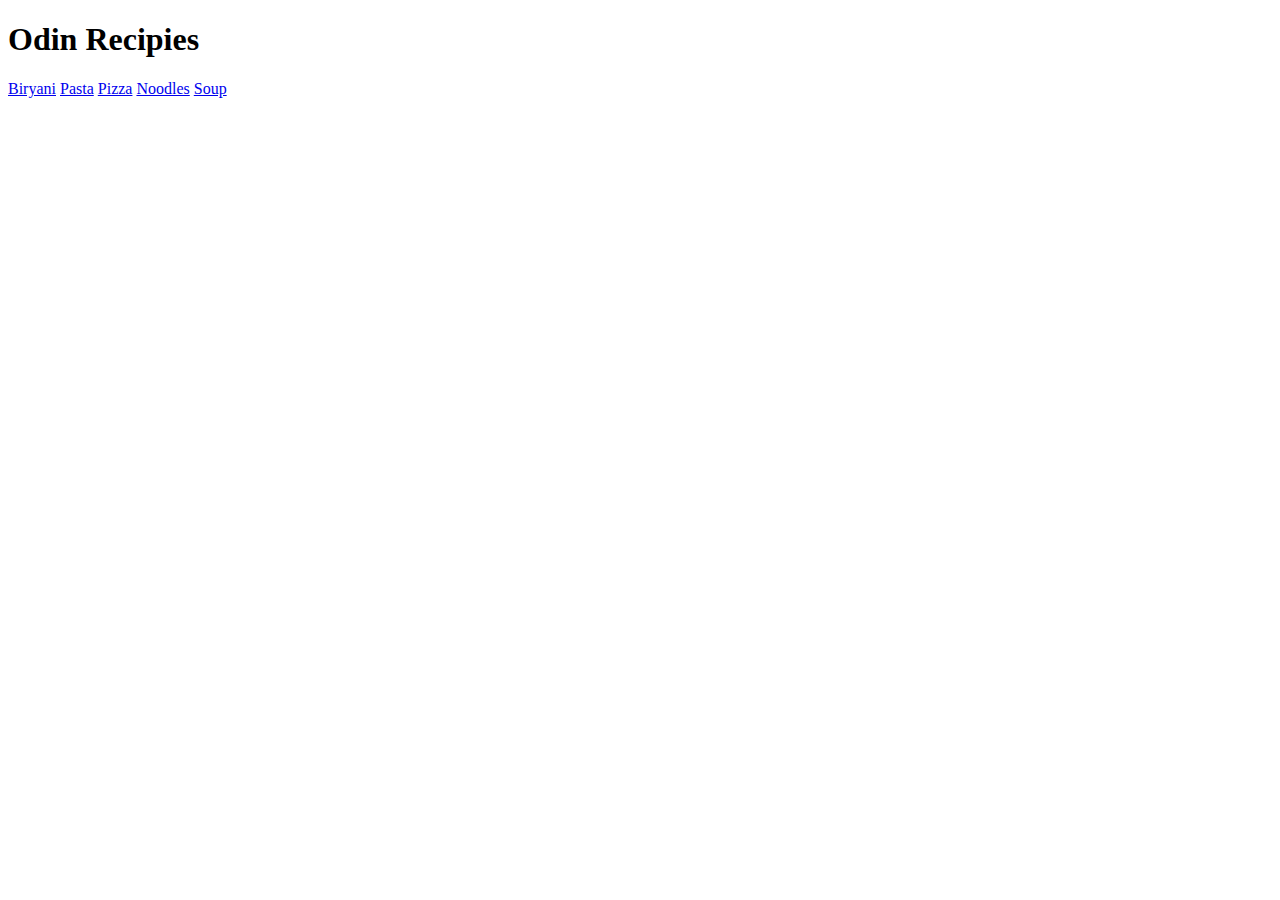
<file: Day 1/index.html>
<!DOCTYPE html>
<html lang="en">
<head>
    <meta charset="UTF-8">
    <meta name="viewport" content="width=device-width, initial-scale=1.0">
    <title>Document</title>
</head>
<body>
    <h1>Odin Recipies</h1>
    <a href="recipes/biryani.html">Biryani</a>
    <a href="recipes/pasta.html">Pasta</a>
    <a href="recipes/pizza.html">Pizza</a>
    <a href="recipes/noodles.html">Noodles</a>
    <a href="recipes/soup.html">Soup</a>
</body>
</html>
</file>
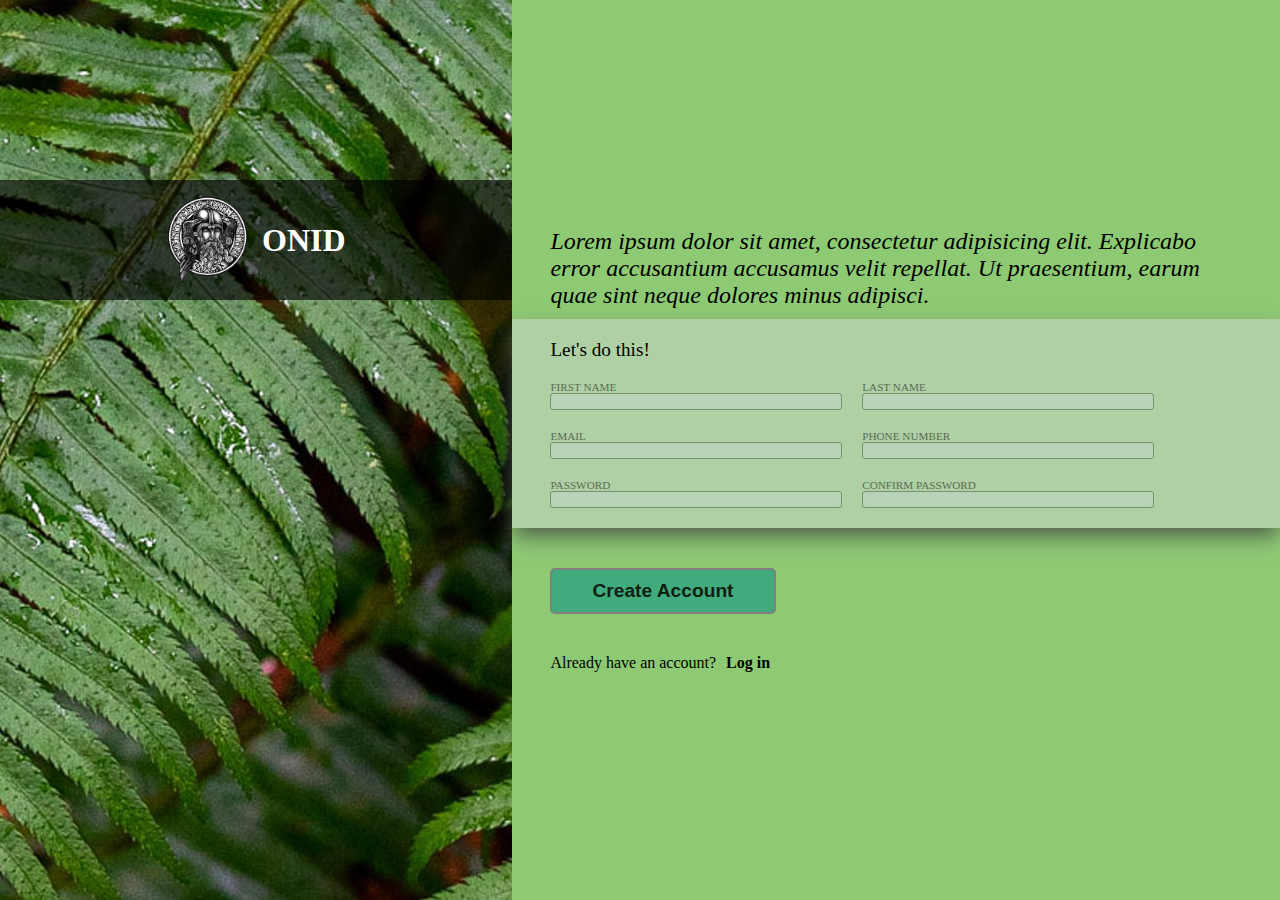
<file: Day 2/index.html>
<!DOCTYPE html>
<html lang="en">

<head>
  <meta charset="UTF-8" />
  <meta name="viewport" content="width=device-width, initial-scale=1.0" />
  <link rel="stylesheet" href="style.css">
  <title>SIGN UP FORM</title>
</head>

<body>
  <div class="main">
    <div class="logo">
      <div class="picture">
        <img src="../pictures/logo.png" alt="onid"  class="man"/>
        <h1>ONID</h1>
      </div>
    </div>
    <div class="right">
      <div class="right">
        <div class="dummytext left">
          <p>
            Lorem ipsum dolor sit amet, consectetur adipisicing elit.
            Explicabo error accusantium accusamus velit repellat. Ut
            praesentium, earum quae sint neque dolores minus adipisci.
          </p>
        </div>
        <div class="signup">
          <form action="#">
            <div class="form left">
              <p class="form-title">Let's do this!</p>
              <div class="input">
                <label for="first-name">First name</label>
                <input type="text" name="first-name" id="first-name" required />
              </div>

              <div class="input">
                <label for="last-name">Last name</label>
                <input type="text" name="last-name" id="last-name" />
              </div>

              <div class="input">
                <label for="email">Email</label>
                <input type="email" name="email" id="email" required />
              </div>

              <div class="input">
                <label for="phone-number">Phone number</label>
                <input type="text" name="phone-number" id="phone-number" minlength="9" maxlength="9" />
              </div>

              <div class="input">
                <label for="password">Password</label>
                <input type="password" name="passwor" id="passwor" required />
              </div>

              <div class="input">
                <label for="confirm-password">Confirm password</label>
                <input type="password" name="confirm-password" id="confirm-password" required />
              </div>
            </div>
            <div class="left button">
              <button type="submit">Create Account</button>
            </div>
          </form>
          <div class="log-in left">
            <p>Already have an account?</p>
            <a href="#">Log in</a>
          </div>
        </div>
      </div>
    </div>
  </div>
</body>

</html>
</file>
<file: Day 2/style.css>
*{
    padding: 0;
    margin: 0;
}
.main{
    width: 100vw;
    height: 100vh;
}
.logo, .main{
    display: flex;
}
.logo{
    background-image: url("../pictures/bg.jpg");
    background-position: center;
    background-size: auto;
    background-repeat: no-repeat;
    width: 40vw;
}
.picture{
    display: flex;
    height: auto;
    background-color: rgba(0, 0, 0, 0.626);
    position: absolute;
    width: 40%;
    top: 20vh;
    gap: 1vw;
    padding: 15px 0;

    justify-content: center;
    align-items: center;
}
.logo h1{
    color: white;
}

.man{
    height: 10vh;
}




/* rightside */
.right{
    width: 60vw;
    background-color: #8eca74;
    display: flex;
    flex-flow: column nowrap;
    justify-content: center;

}
.left{
    padding-left: 3vw;
}

.dummytext{
    font-weight: 500;
    width: 90%;
    font-size: 1.5rem;
    font-style: italic;
    margin-bottom: 10px;
}

.form{
    background-color: rgb(175, 208, 164);
    box-shadow: 0 10px 20px -2px rgb(80, 95, 74);
    display: flex;
    flex-flow: row wrap;
    gap: 20px;
    padding-top: 20px;
    padding-bottom: 20px;
}
.input{
    display: flex;
    flex-flow: column wrap;
    width: 40%;
    font-size: 0.7rem;
    text-transform: uppercase;
    opacity: 50%;
}
.form-title{
    width: 100%;
    font-size: 1.2rem;
    font-weight: 500;
}
input{
    background-color: rgb(191, 218, 201);
    border: 1px solid rgb(60, 85, 68);
    border-radius: 3px;
}

input:focus{
    outline: none;
    border: 3px solid;
}

button{
    background-color: rgb(66, 171, 126);
    color: rgb(15, 33, 18);
    font-weight: 700;
    font-size: 1.2em;
    border: 2px solid grey;
    border-radius: 5px;
    padding: 10px 40px;
    margin: 40px 0;
}
button:hover{
    background-color:rgb(159, 215, 191);
    color: azure;
}

.log-in{
    display: flex;
    gap: 10px;
}

a{
    text-decoration: none;
    color: black;
    font-weight: bold;
}

a:hover{
    color: white;
}
</file>
